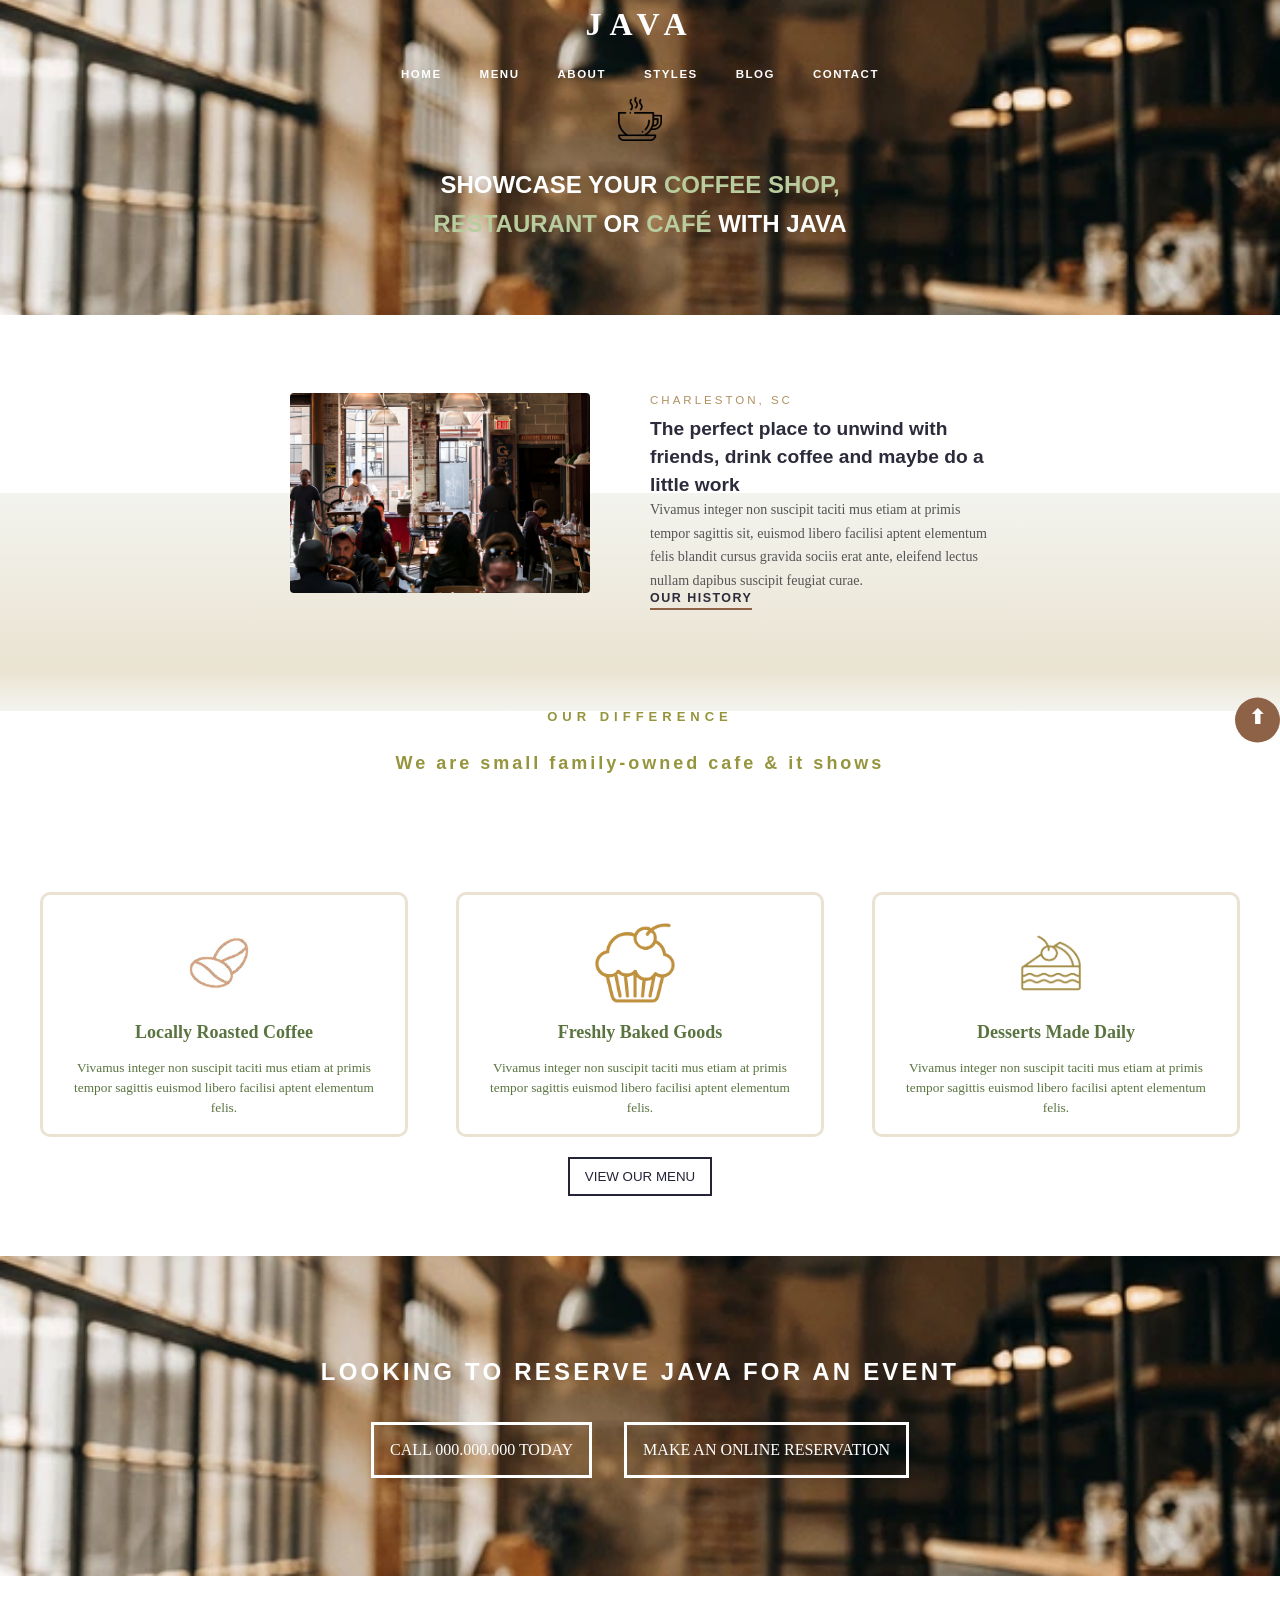
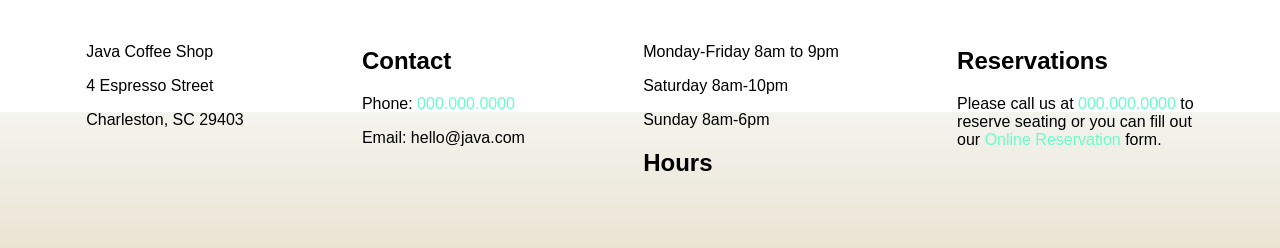
<file: coffe.html>
<!DOCTYPE html>
<html lang="nl">

<head>
    <meta charset="UTF-8">
    <meta name="viewport" content="width=device-width, initial-scale=1.0">
    <title>coffe</title>
    <link rel="stylesheet" href="CSS/CoffeeShop.css">
</head>

<body>

    <header class="cf-header">
        <h1>JAVA</h1>

        <ul class="cf-nav">
            <li><a href="#">HOME</a></li>
            <li><a href="./menu.html">MENU</a></li>
            <li><a href="#">ABOUT</a></li>
            <li><a href="#">STYLES</a></li>
            <li><a href="#">BLOG</a></li>
            <li><a href="./contact.html">CONTACT</a></li>
        </ul>

        <img class="cf-coffee-icon" src="AFBEELDING/coffeeIcon.png" alt="coffee icon">

        <div class="cf-hero-text">
            <div><span class="w">SHOWCASE YOUR </span><span class="g">COFFEE SHOP,</span></div>
            <div><span class="g">RESTAURANT </span><span class="w">OR </span><span class="g">CAFÉ </span><span class="w">WITH JAVA</span></div>
        </div>
    </header>

    <section class="cf-page1">
        <img src="AFBEELDING/people.png" alt="people">
        <div class="cf-text-block">
            <p class="cf-location">CHARLESTON, SC</p>
            <h2>The perfect place to unwind with friends, drink coffee and maybe do a little work</h2>
            <p>Vivamus integer non suscipit taciti mus etiam at primis tempor sagittis sit, euismod libero facilisi
                aptent elementum felis blandit cursus gravida sociis erat ante, eleifend lectus nullam dapibus suscipit
                feugiat curae.</p>
            <a href="#" class="cf-history-link">OUR HISTORY</a>
        </div>
    </section>

    <section class="cf-page2">
        <div class="cf-page2-title">
            <h2>OUR DIFFERENCE</h2>
            <p>We are small family-owned cafe &amp; it shows</p>
        </div>

        <div class="cf-cards">
            <div class="cf-card">
                <img src="AFBEELDING/pic111.jpg" alt="wholebean">
                <h1>Locally Roasted Coffee</h1>
                <p>Vivamus integer non suscipit taciti mus etiam at primis tempor sagittis euismod libero facilisi aptent elementum felis.</p>
            </div>
            <div class="cf-card">
                <img src="AFBEELDING/cakeicon.png" alt="cakeicon">
                <h1>Freshly Baked Goods</h1>
                <p>Vivamus integer non suscipit taciti mus etiam at primis tempor sagittis euismod libero facilisi aptent elementum felis.</p>
            </div>
            <div class="cf-card">
                <img src="AFBEELDING/tart.webp" alt="tart">
                <h1>Desserts Made Daily</h1>
                <p>Vivamus integer non suscipit taciti mus etiam at primis tempor sagittis euismod libero facilisi aptent elementum felis.</p>
            </div>
        </div>

        <button>VIEW OUR MENU</button>
    </section>

    <section class="cf-page3">
        <div class="cf-event">
            <h2>LOOKING TO RESERVE JAVA FOR AN EVENT</h2>
            <div class="cf-event-btns">
                <p>CALL 000.000.000 TODAY</p>
                <p>MAKE AN ONLINE RESERVATION</p>
            </div>
        </div>
    </section>

        <footer class="mn-footer">
        <div class="footer-box">
            <p>Java Coffee Shop</p>
            <p>4 Espresso Street</p>
            <p>Charleston, SC 29403</p>
        </div>
        <div class="footer-box">
            <h2>Contact</h2>
            <p>Phone: <span class="footer-highlight">000.000.0000</span></p>
            <p>Email: <span>hello@java.com</span></p>
        </div>
        <div class="footer-box">
            <p>Monday-Friday 8am to 9pm</p>
            <p>Saturday 8am-10pm</p>
            <p>Sunday 8am-6pm</p>
            <h2>Hours</h2>
        </div>
        <div class="footer-box">
            <h2>Reservations</h2>
            <p>Please call us at <span class="footer-highlight">000.000.0000</span> to <br> reserve seating or you can fill out <br> our <span class="footer-highlight">Online Reservation</span> form.</p>
        </div>
    </footer>
    </footer>

    <a href="#" class="cf-scroll-top">⬆</a>

</body>
</html>
</file>
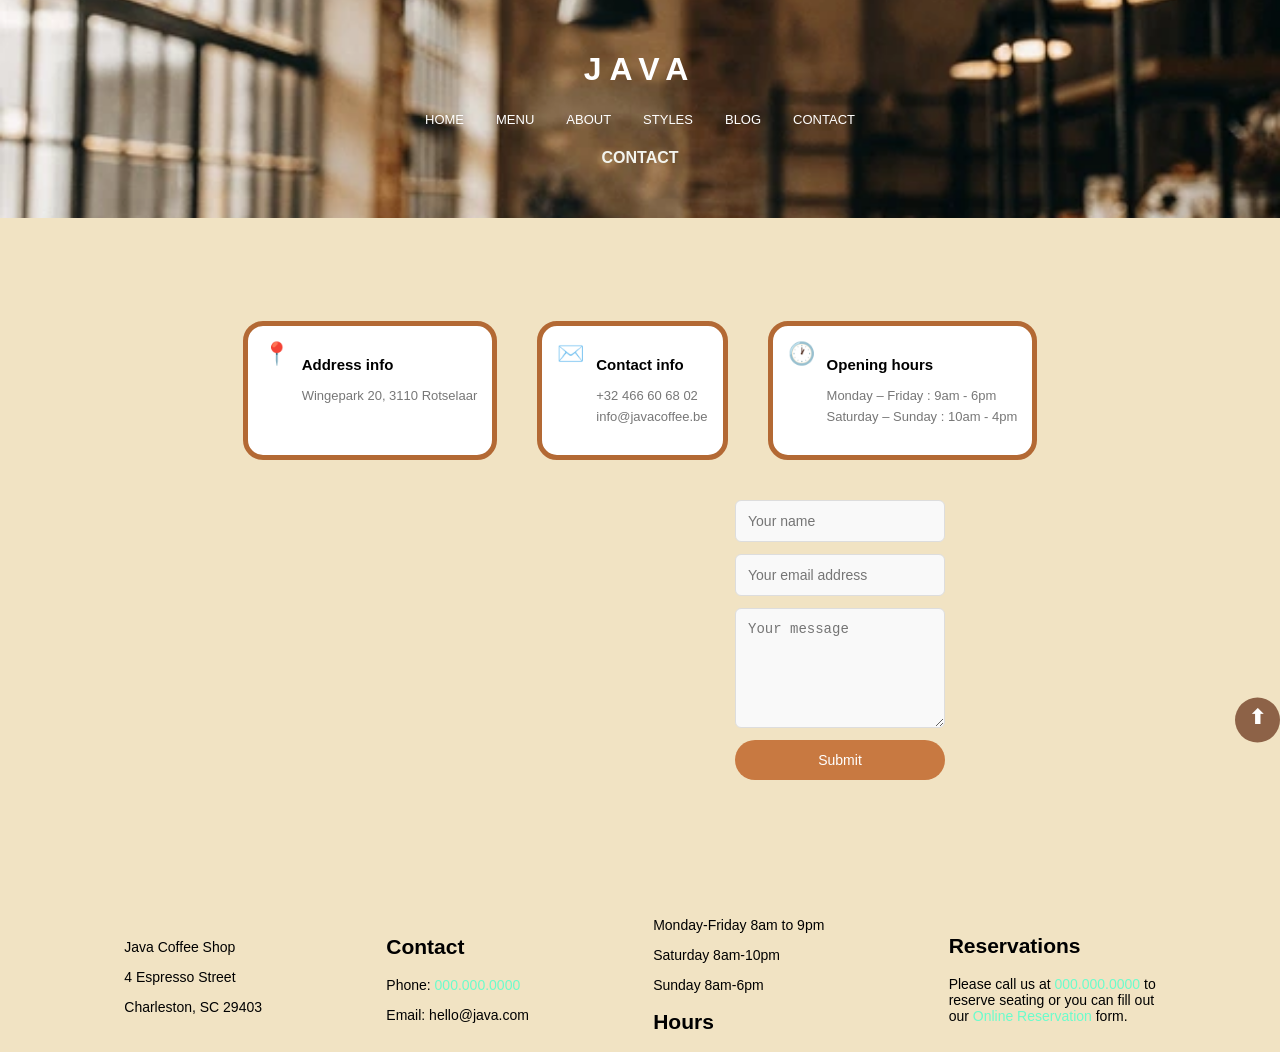
<file: contact.html>
<!DOCTYPE html>
<html lang="en">

<head>
    <meta charset="UTF-8">
    <meta name="viewport" content="width=device-width, initial-scale=1.0">
    <title>contact</title>
    <link rel="stylesheet" href="CSS/CoffeeShop.css">
</head>

<body class="ct-body">

    <header class="ct-header">
        <h1>JAVA</h1>
        <ul class="ct-nav">
            <li><a href="coffe.html">HOME</a></li>
            <li><a href="./menu.html">MENU</a></li>
            <li><a href="#">ABOUT</a></li>
            <li><a href="#">STYLES</a></li>
            <li><a href="#">BLOG</a></li>
            <li><a href="#">CONTACT</a></li>
        </ul>
        <h4>CONTACT</h4>
    </header>

    <section class="ct-section">
        <div class="ct-info-row">
            <div class="ct-info-card">
                <span>📍</span>
                <div>
                    <h3>Address info</h3>
                    <p>Wingepark 20, 3110 Rotselaar</p>
                </div>
            </div>
            <div class="ct-info-card">
                <span>✉️</span>
                <div>
                    <h3>Contact info</h3>
                    <p>+32 466 60 68 02<br>info@javacoffee.be</p>
                </div>
            </div>
            <div class="ct-info-card">
                <span>🕐</span>
                <div>
                    <h3>Opening hours</h3>
                    <p>Monday – Friday : 9am - 6pm<br>Saturday – Sunday : 10am - 4pm</p>
                </div>
            </div>
        </div>

        <div class="ct-main-row">
            <iframe src="https://www.google.com/maps/embed?pb=!1m18!1m12!1m3!1d123340.110020879!2d4.54055652136531!3d50.884024723249865!2m3!1f0!2f0!3f0!3m2!1i1024!2i768!4f13.1!3m3!1m2!1s0x47c160d05ebbdf85%3A0x40099ab2f4d5690!2sLeuven!5e1!3m2!1sen!2sbe!4v1777296166182!5m2!1sen!2sbe"></iframe>
            <div class="ct-form">
                <input type="text" placeholder="Your name" />
                <input type="email" placeholder="Your email address" />
                <textarea placeholder="Your message"></textarea>
                <button>Submit</button>
            </div>
        </div>
    </section>

    <footer class="ct-footer">
        <div class="footer-box">
            <p>Java Coffee Shop</p>
            <p>4 Espresso Street</p>
            <p>Charleston, SC 29403</p>
        </div>
        <div class="footer-box">
            <h2>Contact</h2>
            <p>Phone: <span class="footer-highlight">000.000.0000</span></p>
            <p>Email: <span>hello@java.com</span></p>
        </div>
        <div class="footer-box">
            <p>Monday-Friday 8am to 9pm</p>
            <p>Saturday 8am-10pm</p>
            <p>Sunday 8am-6pm</p>
            <h2>Hours</h2>
        </div>
        <div class="footer-box">
            <h2>Reservations</h2>
            <p>Please call us at <span class="footer-highlight">000.000.0000</span> to <br> reserve seating or you can fill out <br> our <span class="footer-highlight">Online Reservation</span> form.</p>
        </div>
    </footer>
    <a href="#" class="cf-scroll-top">⬆</a>


</body>
</html>
</file>
<file: CSS/CoffeeShop.css>
html {
    -webkit-box-sizing: border-box;
    -moz-box-sizing: border-box;
    box-sizing: border-box;
    scroll-behavior: smooth;
}

*,
*:before,
*:after {
    -webkit-box-sizing: inherit;
    -moz-box-sizing: inherit;
    box-sizing: inherit;
}

body {
    margin: 0;
    padding: 0;
}

/* ============================================
   PAGE COFFEE
   ============================================ */

.cf-header {
    min-height: 35vh;
    display: flex;
    flex-direction: column;
    align-items: center;
    justify-content: flex-start;
    padding-top: 36px;
    background: url('../AFBEELDING/coffebackround.jpg') center/cover;
    
}

.cf-header h1 {
    font-family: 13px 'Gill Sans', 'Gill Sans MT', Calibri, 'Trebuchet MS', sans-serif;
    
    letter-spacing: 8px;
    color: white;
    margin-top: -30px;
}

.cf-nav {
    display: flex;
    gap: 10px;
    list-style: none;
    padding: 0;
    margin: 0;
    flex-wrap: wrap;
}

.cf-nav a {
    text-decoration: none;
    color: white;
    font-family: 'Montserrat', sans-serif;
    font-size: 0.72rem;
    font-weight: 700;
    letter-spacing: 1.5px;
    padding: 6px 14px;
    border-radius: 20px;
    font-family: 'Gill Sans', 'Gill Sans MT', Calibri, 'Trebuchet MS', sans-serif;

}

.cf-nav a:hover {
    background: #8d6247;
}

.cf-coffee-icon {
    width: 44px;
    margin: 15px;
}

.cf-hero-text {
    text-align: center;
    font-family: 'Montserrat', sans-serif;
    font-weight: 700;
    font-size: 1.5rem;
    line-height: 1.6;
    margin: 10px;
}

.cf-hero-text .w { color: white; }
.cf-hero-text .g { color: #b8cc9e; }

.cf-page1 {
    display: flex;
    align-items: center;
    justify-content: center;
    gap: 60px;
    padding: 4rem 1rem;
    background: linear-gradient(to top, #eae3d2 0%, #f3f4ee 50%, white 20%);
    flex-wrap: wrap;

}

.cf-page1 img {
    width: 300px;
    height: 200px;
    object-fit: cover;
    border-radius: 4px;
}

.cf-text-block {
    max-width: 340px;
}

.cf-text-block .cf-location {
    font-family: 'Montserrat', sans-serif;
    font-size: 0.72rem;
    letter-spacing: 3px;
    color: #b09060;
    margin-bottom: -11px;
}

.cf-text-block h2 {
    font-family: 'Montserrat', sans-serif;
    font-size: 1.2rem;
    color: #2b2b3b;
    line-height: 1.45;
    margin-bottom: -15px;
}

.cf-text-block p {
    font-size: 0.88rem;
    color: #555;
    line-height: 1.7;
    margin-bottom: -5px;
}

.cf-history-link {
    text-decoration: none;
    color: #2b2b3b;
    font-family: 'Montserrat', sans-serif;
    font-size: 0.78rem;
    font-weight: 700;
    letter-spacing: 1.5px;
    border-bottom: 2px solid #8d6247;
    padding-bottom: 3px;
}

.cf-page2 {
    display: flex;
    align-items: center;
    flex-direction: column;
    justify-content: center;
    padding: 140px 5px;
    background: linear-gradient(to bottom, #eae3d2 0%, #f3f4ee 7%, white 0%);
    gap: 100px;
}

.cf-page2-title {
    display: flex;
    flex-direction: column;
    align-items: center;
    margin-top: -7rem;
}

.cf-page2-title h2 {
    font-size: small;
    font-family: 'Montserrat', sans-serif;
    letter-spacing: 5px;
    color: #96953e;
}

.cf-page2-title p {
    font-size: large;
    font-family: 'Montserrat', sans-serif;
    letter-spacing: 3px;
    color: #96953e;
    font-weight: bolder;
    text-align: center;
}

.cf-cards {
    display: flex;
    justify-content: center;
    flex-direction: row;
    flex-wrap: wrap;
    gap: 3rem;
    
}

.cf-card {
   height: 245px;
    width: 368px;
    border: 3px solid #eae3d2;
    border-radius: 10px;
    padding: 28px;
}

.cf-card:hover {
    box-shadow: 0 0 50px #eae3d2;
}

.cf-card img {
    padding: 0px 108px;
    height: 80px;
}

.cf-card h1 {
    text-align: center;
    color: rgb(90, 116, 64);
    font-size: large;
    letter-spacing: 0px;
    font-weight: bolder;
}

.cf-card p {
    text-align: center;
    color: rgb(90, 116, 64);
    font-size: smaller;
    letter-spacing: 0px;
    line-height: 20px;
}

.cf-page2 button {
    padding: 10px 15px;
    margin: -80px 0px;
    border: solid 2px rgb(36, 36, 56);
    background-color: white;
    color: rgb(36, 36, 56);
    cursor: pointer;
    
}





.cf-page3 {
    min-height: 20rem;
    display: flex;
    flex-direction: column;
    align-items: center;
    justify-content: center;
    background: url('../AFBEELDING/coffebackround.jpg') center/cover;
}

.cf-page3 h2 {
    color: white;
    letter-spacing: 0.2rem;
    font-family: 'Montserrat', sans-serif;
}

.cf-page3 .cf-event-btns {
    display: flex;
    justify-content: center;
    gap: 2rem;
}

.cf-page3 .cf-event-btns p {
    border: 3px solid white;
    padding: 1rem 1rem;
    color: white;
    cursor: pointer;
}

.cf-page3 .cf-event-btns p:hover {
    box-shadow: 0 0 50px whitesmoke;
}

.cf-footer {
    padding: 4% 0%;
    display: flex;
    justify-content: space-evenly;
    align-items: flex-start;
    flex-direction: row;
    flex-wrap: wrap;
    gap: 2rem;
    background: linear-gradient(to top, #eae3d2 0%, #f3f4ee 50%, white 20%);
    font-family: 'Gill Sans', 'Gill Sans MT', Calibri, 'Trebuchet MS', sans-serif;

}

.cf-footer-box {
    align-items: flex-start;
}

.cf-footer-box h2 {
    font-size: 28px;
    margin-bottom: 20px;
    color: #444;
}

.cf-footer-box p {
    color: #666;
    line-height: 1;
}

.cf-scroll-top {
    position: fixed;
    width: 45px;
    height: 45px;
    text-align: center;
    text-decoration: none;
    font-size: 20px;
    font-weight: bold;
    z-index: 1;
    right: 0px;
    top: 80%;
    transform: translateY(-50%);
    background: #8d6247;
    color: white;
    border-radius: 50%;
    cursor: pointer;
    padding: 7px;
}

/* ============================================
   PAGE MENU
   ============================================ */

.mn-header {
    background: url('../AFBEELDING/coffebackround.jpg') center/cover;
    display: flex;
    flex-direction: column;
    justify-content: center;
    align-items: center;
    color: #f3f4ee;
    width: 100%;
    padding: 30px;
    font-family: 'Gill Sans', 'Gill Sans MT', Calibri, 'Trebuchet MS', sans-serif;
}

.mn-header h1 {
    font-family: 'Gill Sans', 'Gill Sans MT', Calibri, 'Trebuchet MS', sans-serif;
    
    letter-spacing: 8px;
    color: white;
}

.mn-nav {
    display: flex;
    flex-direction: row;
    list-style: none;
    gap: 2rem;
    margin: 0;
    padding: 0;
    flex-wrap: wrap;
    justify-content: center;
    font-family: 'Gill Sans', 'Gill Sans MT', Calibri, 'Trebuchet MS', sans-serif;

}

.mn-nav a {
    text-decoration: none;
    color: white;
    font-size: small;
    font-family: 'Gill Sans', 'Gill Sans MT', Calibri, 'Trebuchet MS', sans-serif;

}

.mn-nav a:hover {
    background: #8d6247;
    border-radius: 20px;
    padding: 4px 10px;
}

.mn-page1 {
    display: flex;
    justify-content: center;
    background:
        linear-gradient(to top, rgba(234, 227, 210, 0.5) 8%, transparent 20%),
        linear-gradient(to right, rgba(234, 227, 210, 0.5) 50%, transparent 65%);
}

.mn-page2 {
    display: flex;
    justify-content: center;
    padding: 30px;
    background:
        linear-gradient(to top, rgba(234, 227, 210, 0.5) 8%, transparent 20%),
        linear-gradient(to right, rgba(234, 227, 210, 0.5) 50%, transparent 65%);
}

.mn-coffee-section {
    display: flex;
    gap: 40px;
    padding: 20px;
    font-family: Georgia, serif;
    transform: scale(0.7);
    flex-wrap: wrap;
}

.mn-left-side {
    display: flex;
    gap: 37px;
    flex-direction: column;
}

.mn-label {
    font-size: 11px;
    letter-spacing: 2px;
    color: #888;
}

.mn-heading {
    font-size: 13px;
    font-weight: bold;
    color: #1a1a1a;
    line-height: 1.3;
}

.mn-coffee-img {
    width: 300px;
    height: 220px;
    border-radius: 4px;
}

.mn-menu-grid {
    display: flex;
    flex-direction: column;
    gap: 24px;
}

.mn-menu-row {
    display: flex;
    gap: 24px;
}

.mn-menu-item {
    display: flex;
    flex-direction: column;
    gap: 8px;
    text-align: center;
}

.mn-menu-item h3 {
    font-size: 15px;
    font-weight: bold;
    color: #1a1a1a;
    margin: 0;
}

.mn-menu-item h3 span {
    color: #c8a84b;
}

.mn-menu-item p {
    font-size: 13px;
    color: #666;
    line-height: 1.5;
    margin: 0;
}

.mn-page3 {
    min-height: 15rem;
    display: flex;
    flex-direction: column;
    align-items: center;
    justify-content: center;
    padding: 85px 0px;
    background: url('../AFBEELDING/coffebackround.jpg') center/cover;
}

.mn-page3 .mn-banner h2 {
    color: white;
    letter-spacing: 0.2rem;
    font-family: 'Montserrat', sans-serif;
    text-align: center;
}

.mn-page3 .mn-banner .mn-banner-btns {
    display: flex;
    justify-content: center;
    gap: 2rem;
}

.mn-page3 .mn-banner .mn-banner-btns p {
    border: 3px solid white;
    padding: 1rem 1rem;
    color: white;
    cursor: pointer;
}

.mn-page3 .mn-banner .mn-banner-btns p:hover {
    box-shadow: 0 0 100px whitesmoke;
}

.mn-footer {
    padding: 4% 0%;
    display: flex;
    justify-content: space-evenly;
    align-items: flex-start;
    flex-direction: row;
    flex-wrap: wrap;
    gap: 2rem;
    background: linear-gradient(to top, #eae3d2 0%, #f3f4ee 50%, white 20%);
    font-family: 'Gill Sans', 'Gill Sans MT', Calibri, 'Trebuchet MS', sans-serif;

}

.mn-footer-box {
    align-items: flex-start;
    transform: scale(0.6);
}

.mn-footer-box h2 {
    font-size: 28px;
    margin-bottom: 20px;
    color: #444;
}

.mn-footer-box p {
    color: #666;
    line-height: 1;
}
.footer-highlight {
    color: rgb(107, 252, 204);
}

/* ============================================
   PAGE CONTACT
   ============================================ */

.ct-body {
    font-family: sans-serif;
    background: rgba(228, 200, 136, 0.5);
    display: flex;
    justify-content: center;
    align-items: center;
    flex-direction: column;
}

.ct-header {
    background: url('../AFBEELDING/coffebackround.jpg') center/cover;
    display: flex;
    flex-direction: column;
    justify-content: center;
    align-items: center;
    color: #f3f4ee;
    width: 100%;
    padding: 30px;
    font-family: 'Gill Sans', 'Gill Sans MT', Calibri, 'Trebuchet MS', sans-serif;    
}

.ct-header h1 {
    font-family: 'Montserrat', sans-serif;
    letter-spacing: 8px;
    color: white;
}

.ct-nav {
    display: flex;
    flex-direction: row;
    list-style: none;
    gap: 2rem;
    margin: 0;
    padding: 0;
    flex-wrap: wrap;
    justify-content: center;
}

.ct-nav a {
    text-decoration: none;
    color: white;
    font-size: small;
}

.ct-nav a:hover {
    background: #8d6247;
    border-radius: 20px;
    padding: 3px 10px;
}

.ct-section {
    padding: 8%;
    width: 100%;
    min-height: 100%;
}

.ct-info-row {
    display: flex;
    justify-content: center;
    gap: 40px;
    margin-bottom: 40px;
    flex-wrap: wrap;
}

.ct-info-card {
    display: flex;
    gap: 12px;
    align-items: flex-start;
    border: 5px solid #b36934;
    background-color: white;
    border-radius: 20px;
    padding: 15px;
}

.ct-info-card span {
    font-size: 22px;
    color: #c87941;
}

.ct-info-card h3 {
    font-size: 15px;
    margin-bottom: 4px;
}

.ct-info-card p {
    font-size: 13px;
    color: #777;
    line-height: 1.6;
}

.ct-main-row {
    display: flex;
    gap: 30px;
    flex-wrap: wrap;
    justify-content: center;
}

.ct-main-row iframe {
    height: 300px;
    width: 370px;
    border-radius: 8px;
    border: none;
}
                                                      
.ct-form {
    display: flex;
    flex-direction: column;
    gap: 12px;
}

.ct-form input,
.ct-form textarea {
    padding: 12px;
    border: 1px solid #ddd;
    border-radius: 6px;
    font-size: 14px;
    background: #f9f9f9;
}

.ct-form textarea {
    min-height: 120px;

}

.ct-form button {
    background: #c87941;
    color: #fff;
    border: none;
    padding: 12px 32px;
    border-radius: 25px;
    font-size: 14px;
    cursor: pointer;
}

.ct-form button:hover {
    background: #b36934;
}

.ct-footer {
    display: flex;
    justify-content: space-evenly;
    flex-direction: row;
    align-items: center;
    flex-wrap: wrap;
    margin: 0;
    font-size: 14px;
    width: 100%;
    font-family: 'Gill Sans', 'Gill Sans MT', Calibri, 'Trebuchet MS', sans-serif;
}

.ct-footer-box {
    align-items: flex-start;
}

.ct-footer-box h2 {
    font-size: 28px;
    margin-bottom: 20px;
    color: #444;
}

.ct-footer-box p {
    color: #666;
    line-height: 1;
}

.ct-footer-highlight {
    color: rgb(172, 119, 46);
}
</file>
